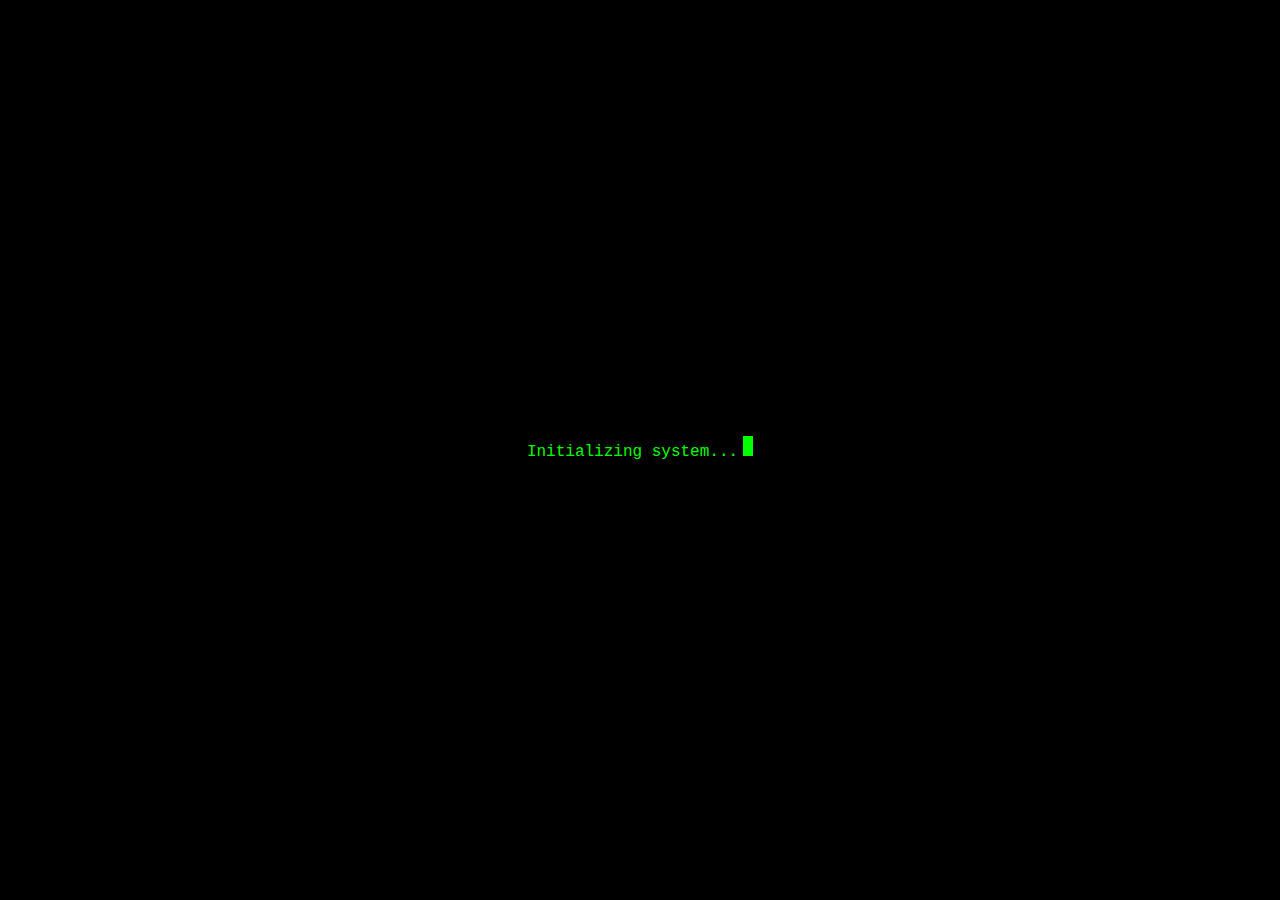
<file: about.html>
<!DOCTYPE html>
<html lang="ru">
<head>
    <meta charset="UTF-8">
    <meta name="viewport" content="width=device-width, initial-scale=1.0">
    <title>О проекте</title>
    <style>
        /* Основной стиль страницы */
        body {
            font-family: 'Courier New', monospace;
            background-color: black;
            color: #00FF00; /* Ярко-зеленый цвет, как на старых терминалах */
            margin: 0;
            padding: 0;
            overflow: hidden; /* Убираем прокрутку */
            display: flex;
            justify-content: center;
            align-items: center;
            height: 100vh; /* Высота экрана */
            flex-direction: column;
            text-align: center;
        }

        /* Стили для консоли */
        #console {
            width: 80%;
            max-width: 900px;
            height: 60%;
            background-color: black;
            color: #00FF00;
            border: 2px solid #00FF00;
            padding: 20px;
            font-size: 18px;
            display: flex;
            flex-direction: column;
            overflow-y: scroll; /* Сделать прокрутку вертикальной */
            box-sizing: border-box;
            margin-bottom: 20px; /* Отступ снизу */
            border-radius: 10px; /* Закругленные углы */
            margin-top: 20px;
        }

        /* Ввод текста в консоль */
        #input {
            background-color: black;
            color: #00FF00;
            border: none;
            width: 100%;
            font-family: 'Courier New', monospace;
            font-size: 18px;
            outline: none;
            margin-top: 10px;
        }

        #input:focus {
            outline: none;
        }

        .line {
            display: flex;
        }

        /* Мигающий курсор */
        .cursor {
            display: inline-block;
            width: 10px;
            height: 20px;
            background-color: #00FF00;
            animation: blink 0.4s step-start infinite; /* Уменьшена длительность */
            margin-left: 5px;
        }

        /* Анимация мигающего курсора */
        @keyframes blink {
            50% {
                opacity: 0;
            }
        }

        /* Скрываем основной контент на старте */
        .container {
            display: none; /* Он будет скрыт, пока не завершится анимация */
            padding: 20px;
            max-width: 900px;
            margin: 0 auto;
        }

        /* Эффект анимации включения */
        .start-animation {
            position: absolute;
            top: 0;
            left: 0;
            width: 100%;
            height: 100%;
            background-color: black;
            color: #00FF00;
            font-family: 'Courier New', monospace;
            display: flex;
            justify-content: center;
            align-items: center;
            text-align: center;
            font-size: 24px;
            animation: startUp 6s steps(1, end) forwards; /* Увеличена продолжительность */
        }

        /* Анимация включения компьютера (эффект старта) */
        @keyframes startUp {
            0% {
                content: "Initializing system...";
                opacity: 1;
            }
            20% {
                content: "Checking memory...";
            }
            40% {
                content: "Loading kernel...";
            }
            60% {
                content: "Scanning hardware...";
            }
            80% {
                content: "Starting services...";
            }
            90% {
                content: "System ready.";
            }
            100% {
                content: "Press Enter to continue";
                font-size: 28px;
                text-decoration: underline;
                opacity: 0; /* Убираем анимацию в конце */
            }
        }

        /* Стили для бегущей строки с радужным эффектом */
        .scrolling-text {
            white-space: nowrap;
            overflow: hidden;
            box-sizing: border-box;
            animation: scroll-text 10s linear infinite, rainbow 5s linear infinite;
            font-weight: bold;
        }

        @keyframes scroll-text {
            0% {
                transform: translateX(100%);
            }
            100% {
                transform: translateX(-100%);
            }
        }

        @keyframes rainbow {
            0% {
                color: red;
            }
            14% {
                color: orange;
            }
            28% {
                color: yellow;
            }
            42% {
                color: green;
            }
            57% {
                color: blue;
            }
            71% {
                color: indigo;
            }
            85% {
                color: violet;
            }
            100% {
                color: red;
            }
        }

        /* Стили для ссылок */
        a {
            color: #00FF00;
            text-decoration: none;
        }

        a:hover {
            text-decoration: underline;
            color: #FFFF00; /* Желтый цвет при наведении */
        }

        /* Для заголовков */
        h1, h2 {
            font-size: 24px;
            text-transform: uppercase;
            letter-spacing: 2px;
        }

        /* Стили для абзацев */
        p {
            font-size: 16px;
            line-height: 1.5;
        }

        /* Ссылка для возврата на главную страницу */
        .back-link {
            display: block;
            margin-top: 20px;
            text-align: center;
            font-size: 18px;
            color: #00FF00;
        }

        .back-link:hover {
            color: #FFFF00; /* Желтый цвет при наведении */
            text-decoration: underline;
        }

        /* Стили для кастомной прокрутки консоли */
        #console::-webkit-scrollbar {
            width: 8px; /* Ширина полосы прокрутки */
        }

        #console::-webkit-scrollbar-track {
            background: black; /* Цвет фона полосы прокрутки */
        }

        #console::-webkit-scrollbar-thumb {
            background-color: #00FF00; /* Цвет ползунка */
            border-radius: 10px; /* Закругленные углы */
            border: 2px solid black; /* Граница ползунка */
        }

    </style>
</head>
<body>

    <!-- Элемент для анимации включения -->
    <div class="start-animation">
        <p>Initializing system...<span class="cursor"></span></p>
    </div>

    <!-- Основной контент, который будет виден после окончания анимации -->
    <div class="container">
        <h1>О проекте</h1>

        <!-- Бегущая строка -->
        <div class="scrolling-text">
            <p>Добро пожаловать на наш сайт!</p>
        </div>

        <h2>Цель проекта</h2>
        <p>Мы стремимся объединить уникальную эстетику старых операционных систем с функциональностью современных веб-технологий. Этот проект — наше видение того, как может выглядеть будущий интернет.</p>

        <h2>Наши контакты</h2>
        <p>Для связи с нами используйте следующие ссылки:</p>
        <ul>
            <li><a href="mailto:contact@example.com">Email</a></li>
            <li><a href="https://www.example.com">Вебсайт</a></li>
        </ul>

        <!-- Ссылка для возврата на главную страницу -->
        <a class="back-link" href="index.html">Вернуться на главную страницу</a>
    </div>

    <!-- Консоль -->
    <div id="console">
        <div class="line">
            <span>$</span><span id="output">Добро пожаловать в консоль. Введите команду:</span>
        </div>
        <input type="text" id="input" autofocus placeholder="Введите команду..." />
    </div>

    <!-- Элемент для звука включения -->
    <audio id="bootSound" src="assets/audio/boot-sound.mp3" preload="auto"></audio>
    <!-- Музыка, которая будет запускаться при вводе команды -->
    <audio id="maxwell" src="assets/audio/maxwell.mp3" preload="auto"></audio>

    <script>
        // Список доступных команд
        const commands = {
            help: "Ты серьёзно думаешь, что тебе кто-то поможет?",
            about: "Это проект в стиле",
            contact: "Для связи с нами используйте следующие ссылки:\nEmail: contact@example.com\nВебсайт: https://www.example.com",
            maxwell: ":3",  // Команда для воспроизведения музыки
            привет: "Эм...Привет?"
        };

        // Когда анимация начнется, воспроизводим звук
        const startAnimation = document.querySelector('.start-animation');
        const container = document.querySelector('.container');
        const bootSound = document.getElementById('bootSound');
        const backgroundMusic = document.getElementById('backgroundMusic');

        // Воспроизводим звук при старте страницы
        window.onload = function() {
            bootSound.play();
        }

        // После окончания анимации показываем основной контент
        startAnimation.addEventListener('animationend', () => {
            startAnimation.style.display = 'none'; // Скрываем анимацию
            container.style.display = 'block'; // Показываем основной контент
            bootSound.pause();  // Останавливаем звук включения
            bootSound.currentTime = 0;  // Сбрасываем время
        });

        // Получаем элементы консоли и поля ввода
        const inputField = document.getElementById('input');
        const outputField = document.getElementById('output');
        const consoleElement = document.getElementById('console');

        // Обработка ввода команды
        inputField.addEventListener('keydown', function(event) {
            if (event.key === 'Enter') {
                const command = inputField.value.trim(); // Получаем введенную команду
                if (command) {
                    processCommand(command); // Обрабатываем команду
                }
                inputField.value = ''; // Очищаем поле ввода
            }
        });

        // Обработка команд
        function processCommand(command) {
            let response = '';

            // Проверка команды в списке
            if (commands[command]) {
                response = commands[command];

                // Если команда playmusic, воспроизводим музыку
                if (command === 'maxwell') {
                    maxwell.play();
                }
            } else {
                response = `Неизвестная команда: ${command}`;
            }

            // Отображаем команду и ее ответ в консоли
            const newLine = document.createElement('div');
            newLine.classList.add('line');
            newLine.innerHTML = `<span>$</span><span>${command}</span>`;
            consoleElement.appendChild(newLine);

            // Отображаем ответ
            const responseLine = document.createElement('div');
            responseLine.classList.add('line');
            responseLine.innerHTML = `<span>${response}</span>`;
            consoleElement.appendChild(responseLine);

            // Прокручиваем консоль вниз
            consoleElement.scrollTop = consoleElement.scrollHeight;

            // Возвращаем фокус на поле ввода
            inputField.focus();
        }
    </script>

</body>
</html>
</file>
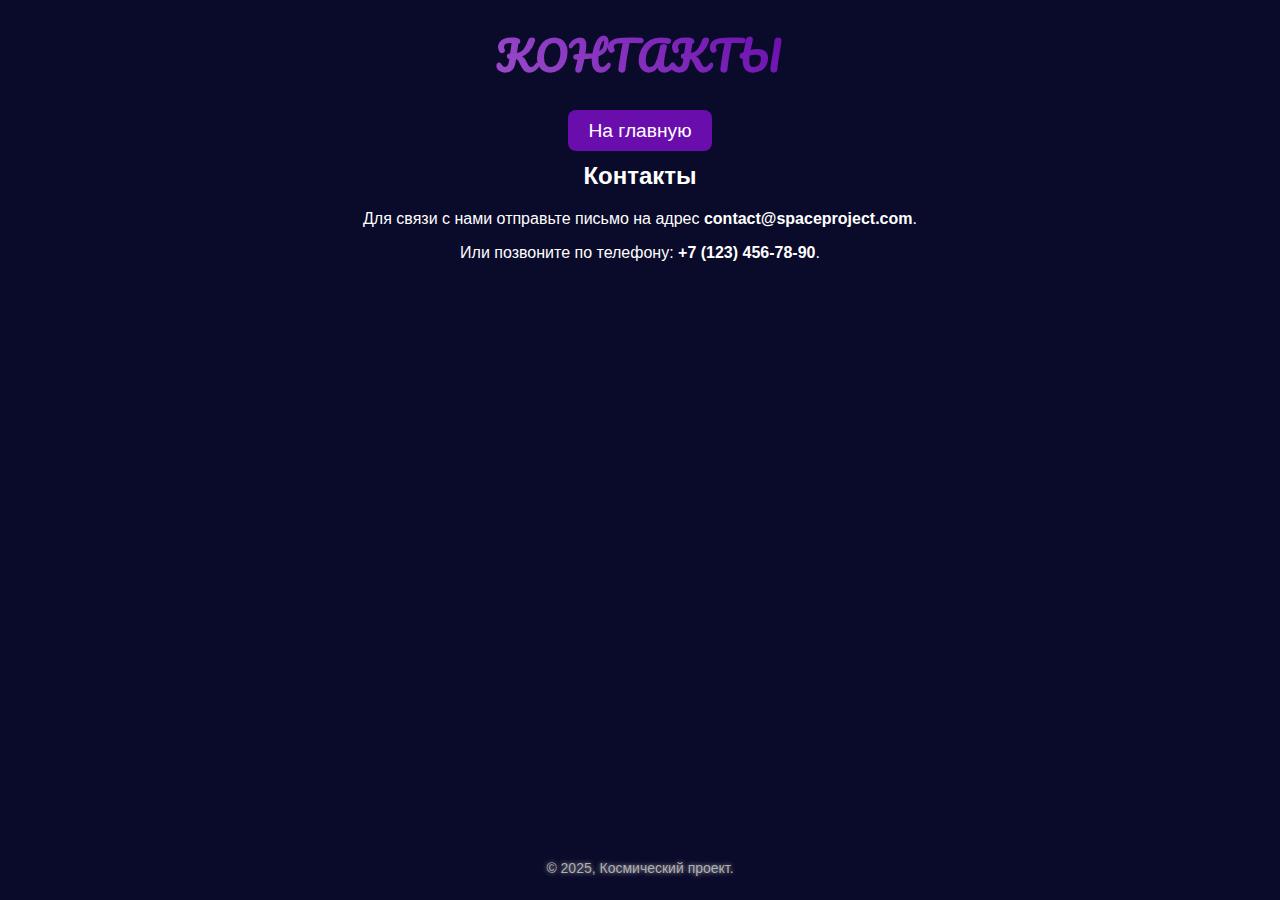
<file: contacts.html>
<!DOCTYPE html>
<html lang="ru">
<head>
    <link href="https://fonts.googleapis.com/css2?family=Pacifico&display=swap" rel="stylesheet">
    <meta charset="UTF-8">
    <meta name="viewport" content="width=device-width, initial-scale=1.0">
    <title>Контакты</title>
    <link rel="stylesheet" href="style.css">
</head>
<body>
    <div class="stars"></div>
    <h1>Контакты</h1>
    <div class="dynamic-links">
        <a href="index.html">На главную</a>
    </div>

    <div id="dynamicContent" class="content-container">
        <h2>Контакты</h2>
        <p>Для связи с нами отправьте письмо на адрес <strong>contact@spaceproject.com</strong>.</p>
        <p>Или позвоните по телефону: <strong>+7 (123) 456-78-90</strong>.</p>
    </div>

    <div class="footer">
        <p>© 2025, Космический проект.</p>
    </div>

    <script>
        createStars();
        createFallingStars();
    </script>
</body>
</html>
</file>
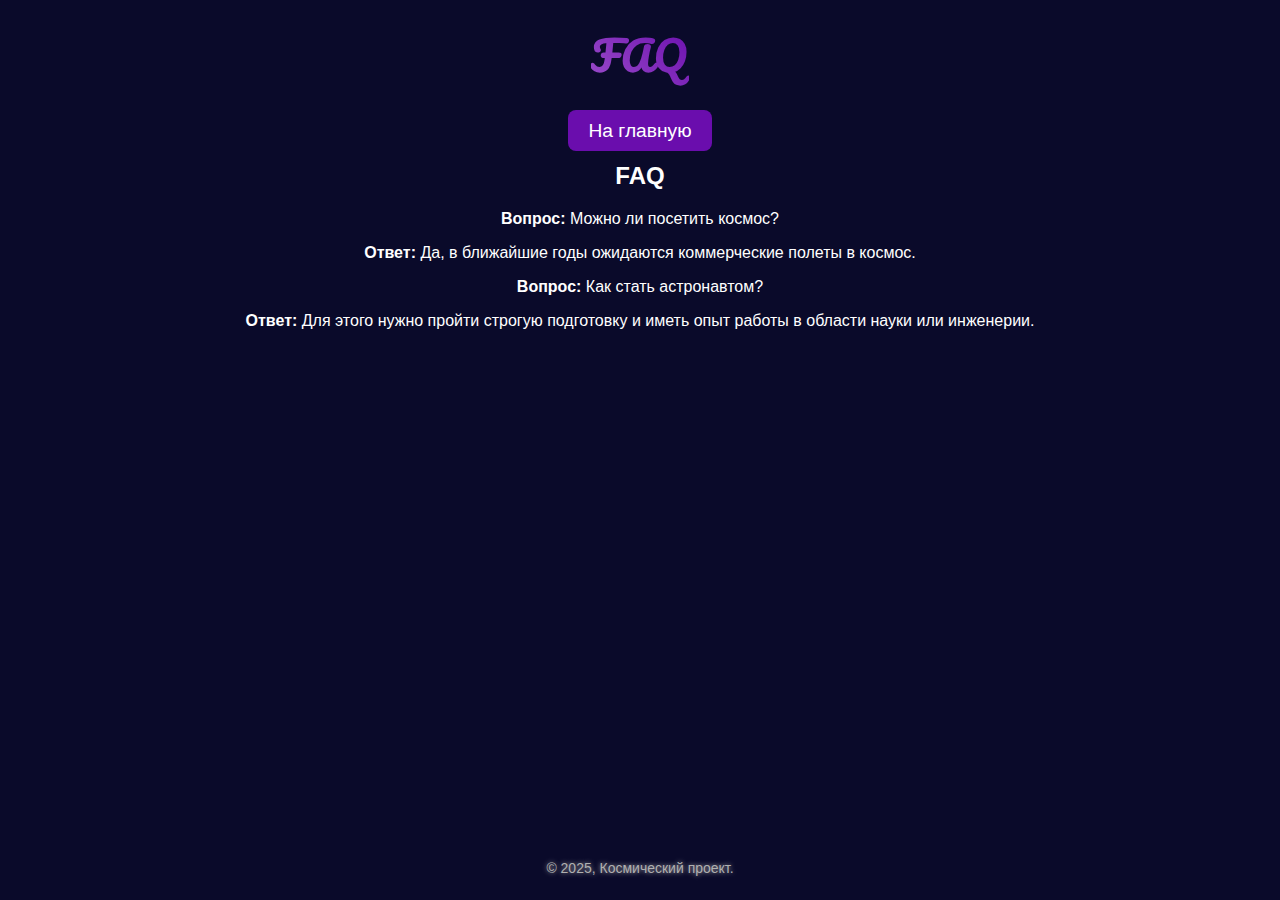
<file: faq.html>
<!DOCTYPE html>
<html lang="ru">
<head>
    <link href="https://fonts.googleapis.com/css2?family=Pacifico&display=swap" rel="stylesheet">
    <meta charset="UTF-8">
    <meta name="viewport" content="width=device-width, initial-scale=1.0">
    <title>FAQ</title>
    <link rel="stylesheet" href="style.css">
</head>
<body>
    <div class="stars"></div>
    <h1>FAQ</h1>
    <div class="dynamic-links">
        <a href="index.html">На главную</a>
    </div>

    <div id="dynamicContent" class="content-container">
        <h2>FAQ</h2>
        <p><strong>Вопрос:</strong> Можно ли посетить космос?</p>
        <p><strong>Ответ:</strong> Да, в ближайшие годы ожидаются коммерческие полеты в космос.</p>
        <p><strong>Вопрос:</strong> Как стать астронавтом?</p>
        <p><strong>Ответ:</strong> Для этого нужно пройти строгую подготовку и иметь опыт работы в области науки или инженерии.</p>
    </div>

    <div class="footer">
        <p>© 2025, Космический проект.</p>
    </div>

    <script>
        createStars();
        createFallingStars();
    </script>
</body>
</html>
</file>
<file: style.css>
/* Общие стили */
body {
    margin: 0;
    padding: 0;
    background-color: #0a0a2a; /* Темный фон для космической темы */
    color: #ffffff; /* Белый цвет текста */
    font-family: 'Arial', sans-serif;
    text-align: center;
    overflow: hidden;
    height: 100vh; /* Высота экрана для центрирования */
    display: flex; /* Используем flexbox для выравнивания содержимого */
    flex-direction: column; /* Располагаем элементы по вертикали */
    justify-content: flex-start; /* Центрируем элементы по вертикали */
    align-items: center; /* Центрируем элементы по горизонтали */
}

/* Контейнер для звезд */
.stars {
    position: absolute;
    top: 0;
    left: 0;
    width: 100%;
    height: 100%;
    pointer-events: none; /* Чтобы звезды не блокировали другие элементы */
    z-index: -1; /* Звезды будут находиться позади всех других элементов */
}

/* Стили для отдельных звезд */
.star {
    position: absolute;
    width: 2px;
    height: 2px;
    background-color: white;
    border-radius: 50%;
    opacity: 0.8;
    animation: star-animation 1.5s infinite, move-star 10s linear infinite; /* Звезды будут двигаться быстрее */
}

/* Анимация для звезд (мерцание) */
@keyframes star-animation {
    0% {
        opacity: 0.8;
    }
    50% {
        opacity: 1;
    }
    100% {
        opacity: 0.8;
    }
}

/* Анимация для движения звезд */
@keyframes move-star {
    0% {
        transform: translateX(0) translateY(0);
    }
    100% {
        transform: translateX(80px) translateY(80px); /* Звезды двигаются по экрану быстрее */
    }
}

/* Анимация для падающих звезд */
@keyframes falling-star {
    0% {
        transform: translateY(-100vh) translateX(0);
    }
    100% {
        transform: translateY(100vh) translateX(100vw); /* Падающие звезды будут двигаться по диагонали */
    }
}

.falling-star {
    position: absolute;
    width: 3px;
    height: 3px;
    background-color: #f2eded; /* Цвет падающей звезды */
    border-radius: 50%;
    opacity: 1;
    animation: falling-star 5s linear infinite; /* Падающие звезды */
    animation-delay: calc(-1s * var(--delay)); /* Задержка для каждой падающей звезды */
}

/* Контейнер для падающих звезд */
.falling-stars {
    position: absolute;
    top: 0;
    left: 0;
    width: 100%;
    height: 100%;
    pointer-events: none;
}

/* Стиль для заголовка */
h1 {
    font-size: 40px;
    font-weight: bold;
    background: linear-gradient(45deg, #9b4dca, #6a0dad);
    -webkit-background-clip: text;
    color: transparent;
    margin-top: 20px;
    letter-spacing: 2px;
    text-transform: uppercase;
    animation: glitch-animation 1s infinite;
    z-index: 10;
    margin-bottom: 30px;
    font-family: 'Pacifico', cursive;
}

/* Стиль для ссылки */
.dynamic-links a {
    text-decoration: none;
    color: #ffffff;
    font-size: 1.2em;
    margin: 0 15px;
    padding: 10px 20px;
    background-color: #6a0dad;
    border-radius: 8px;
    transition: all 0.4s ease;
}

.dynamic-links a:hover {
    background-color: #9b4dca;
    transform: scale(1.1);
    text-shadow: 0 0 15px rgba(255, 255, 255, 0.8);
    box-shadow: 0 0 15px rgba(255, 255, 255, 0.8), 0 0 30px rgba(0, 255, 255, 0.8);
}

/* Основной контейнер для гифок */
.content {
    position: relative;
    width: 65%;
    height: 60vh;
    display: flex;
    justify-content: space-between;
    align-items: center;
    margin-top: 20px;
    gap: 20px;
}

/* Контейнер для гифки */
.gif-container {
    position: relative;
    width: 25%;
    max-width: 45%;
    transition: transform 0.3s ease, box-shadow 0.3s ease;
}

/* Стили для изображений */
.gif-container img {
    width: 100%;
    height: auto;
    border-radius: 10px;
    box-shadow: 0 0 15px rgba(255, 255, 255, 0.6);
}

/* Эффект при наведении на гифки */
.gif-container:hover {
    transform: scale(1.1);
    box-shadow: 0 0 30px rgba(255, 255, 255, 0.9), 0 0 60px rgba(255, 0, 255, 0.7);
}

/* Стиль для кнопки "Начать игру" */
.game-button {
    position: absolute;
    top: 20px;
    left: 20px;
}

/* Стиль для кнопки */
button {
    background: linear-gradient(45deg, #9b4dca, #6a0dad);
    color: white;
    padding: 12px 28px;
    font-size: 1em;
    border: none;
    cursor: pointer;
    border-radius: 8px;
    transition: transform 0.2s ease, background 0.3s ease;
    position: relative;
    z-index: 2;
    box-shadow: 0 0 20px rgba(255, 255, 255, 0.6);
    margin-top: 20px;
}

/* Эффект при наведении на кнопку */
button:hover {
    background: linear-gradient(45deg, #6a0dad, #9b4dca);
    transform: scale(1.1);
    box-shadow: 0 0 40px rgba(255, 255, 0, 0.9);
}

/* Стиль для текста сгенерированного числа и факта */
#numberDisplay, #factDisplay {
    font-size: 1.2em;
    margin-top: 15px;
    color: #ffffff;
}

/* Стиль для футера */
.footer {
    position: absolute;
    bottom: 10px;
    width: 100%;
    font-size: 14px;
    color: #B0B0B0;
    text-shadow: 0 0 5px #B0B0B0;
    margin-top: 40px;
}
</file>
